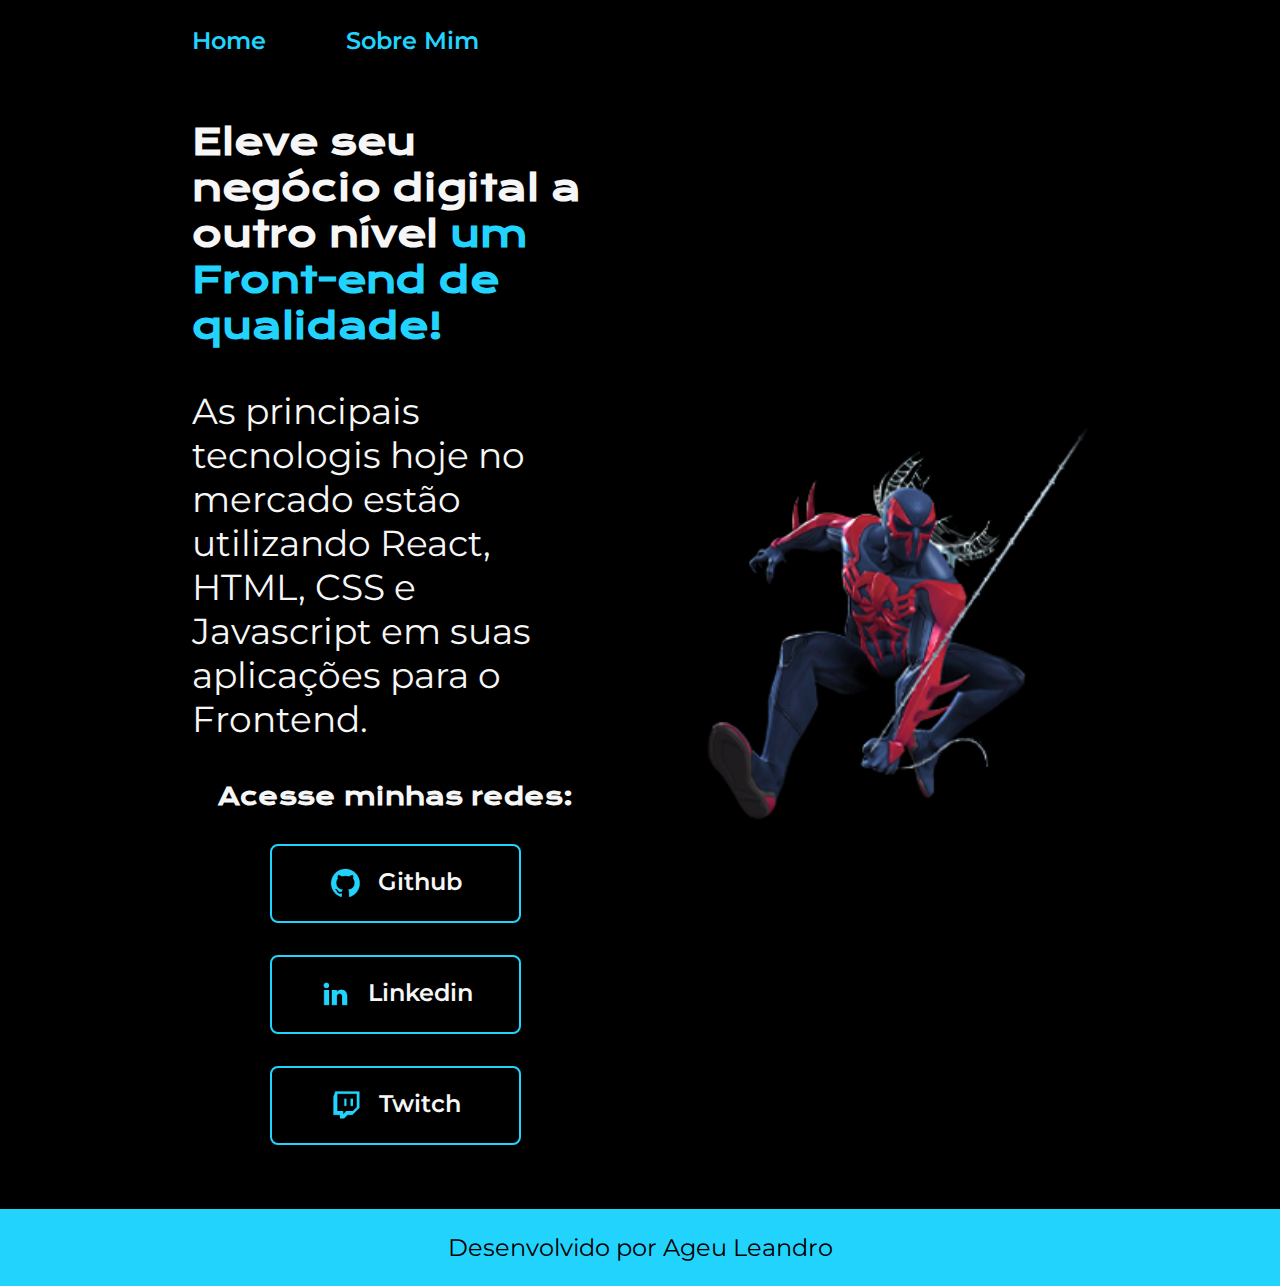
<file: index.html>
<!DOCTYPE html>
<html lang="pt-br">
<head>
    <meta charset="UTF-8">
    <meta name="viewport" content="width=device-width, initial-scale=1.0">
    <title>Portifólio</title>
    <link rel="stylesheet" href="./style/style.css">
</head>
<body>
   <header class="cabecalho">
        <nav class="cabecalho__menu">
            <a class="cabecalho__menu__link" href="index.html">Home</a>
            <a class="cabecalho__menu__link" href="about.html">Sobre Mim</a>
            
        </nav>
   </header> 
   <main class="apresentacao">
        <section class="apresentacao__conteudo">
            <h1 class="apresentacao__conteudo__titulo">Eleve seu negócio digital a outro nível 
                <strong class="titulo-destaque"> um Front-end de qualidade!</strong></h1>
                <p class="apresentacao__conteudo__texto">As principais tecnologis hoje no mercado estão utilizando React, HTML, CSS e Javascript em suas aplicações para o Frontend. </p>
                <div class="apresentacao__conteudo__links">
                    <h2 class="apresentacao__conteudo__links__subtitulo">Acesse minhas redes:</h2>
                    <a class="apresentacao__conteudo__links__botao" href="https://github.com/leandrojr7">
                        
                        <img src="./assets/github.png" alt="Botão Github">
                        Github
                    </a>

                    <a class="apresentacao__conteudo__links__botao" href="https://www.linkedin.com/in/ageuleandro/">
                    
                        <img src="./assets/linkedin.png" alt="Botão Linkedin">
                        Linkedin
                    </a>

                    <a class="apresentacao__conteudo__links__botao" href="https://www.twitch.tv">
                        
                        <img src="./assets/twitch.png" alt="Botão Twitch">
                        Twitch
                    </a>
                      

                </div>
        </section>

        
    <img class="apresentacao__imagem" src="./assets/aranha.png" alt="Aranha HQ">
    
   </main>
   <footer class="rodape">
    <p>Desenvolvido por Ageu Leandro</p>
   </footer>
</body>
</html>
</file>
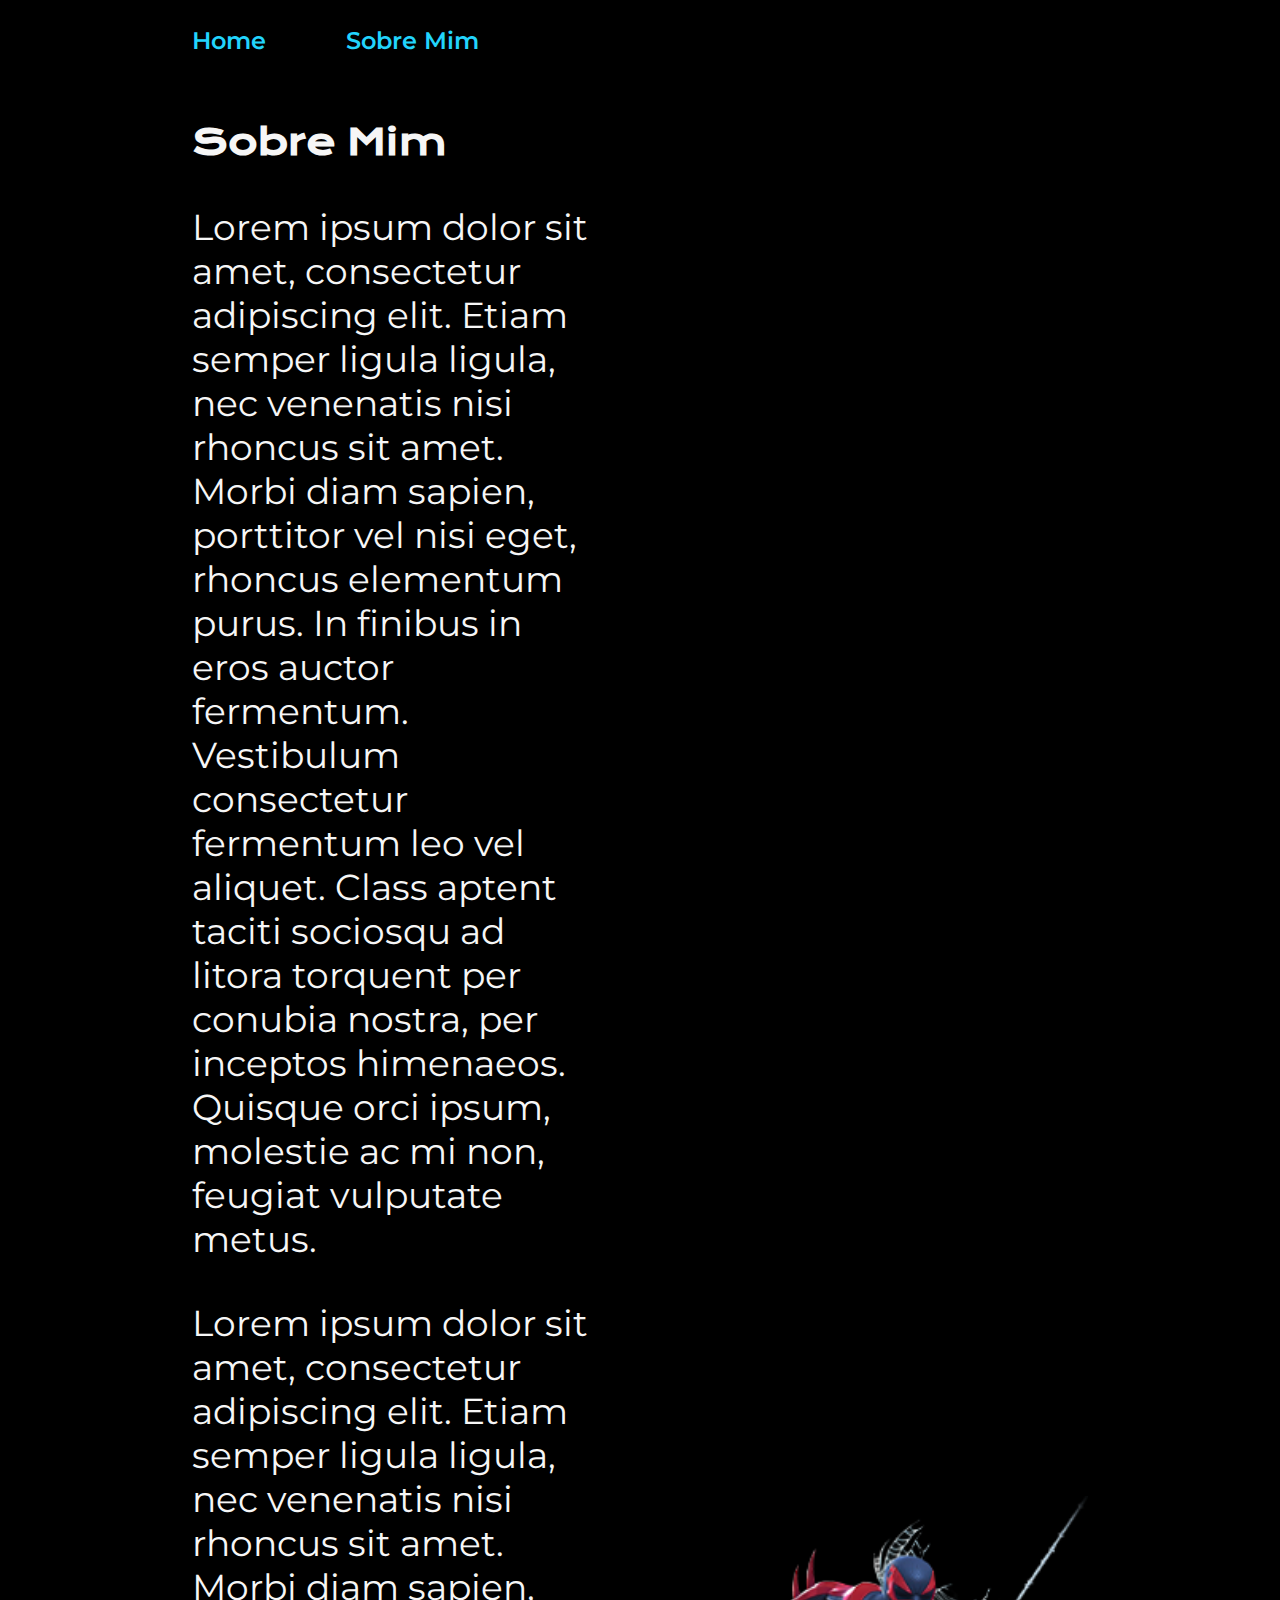
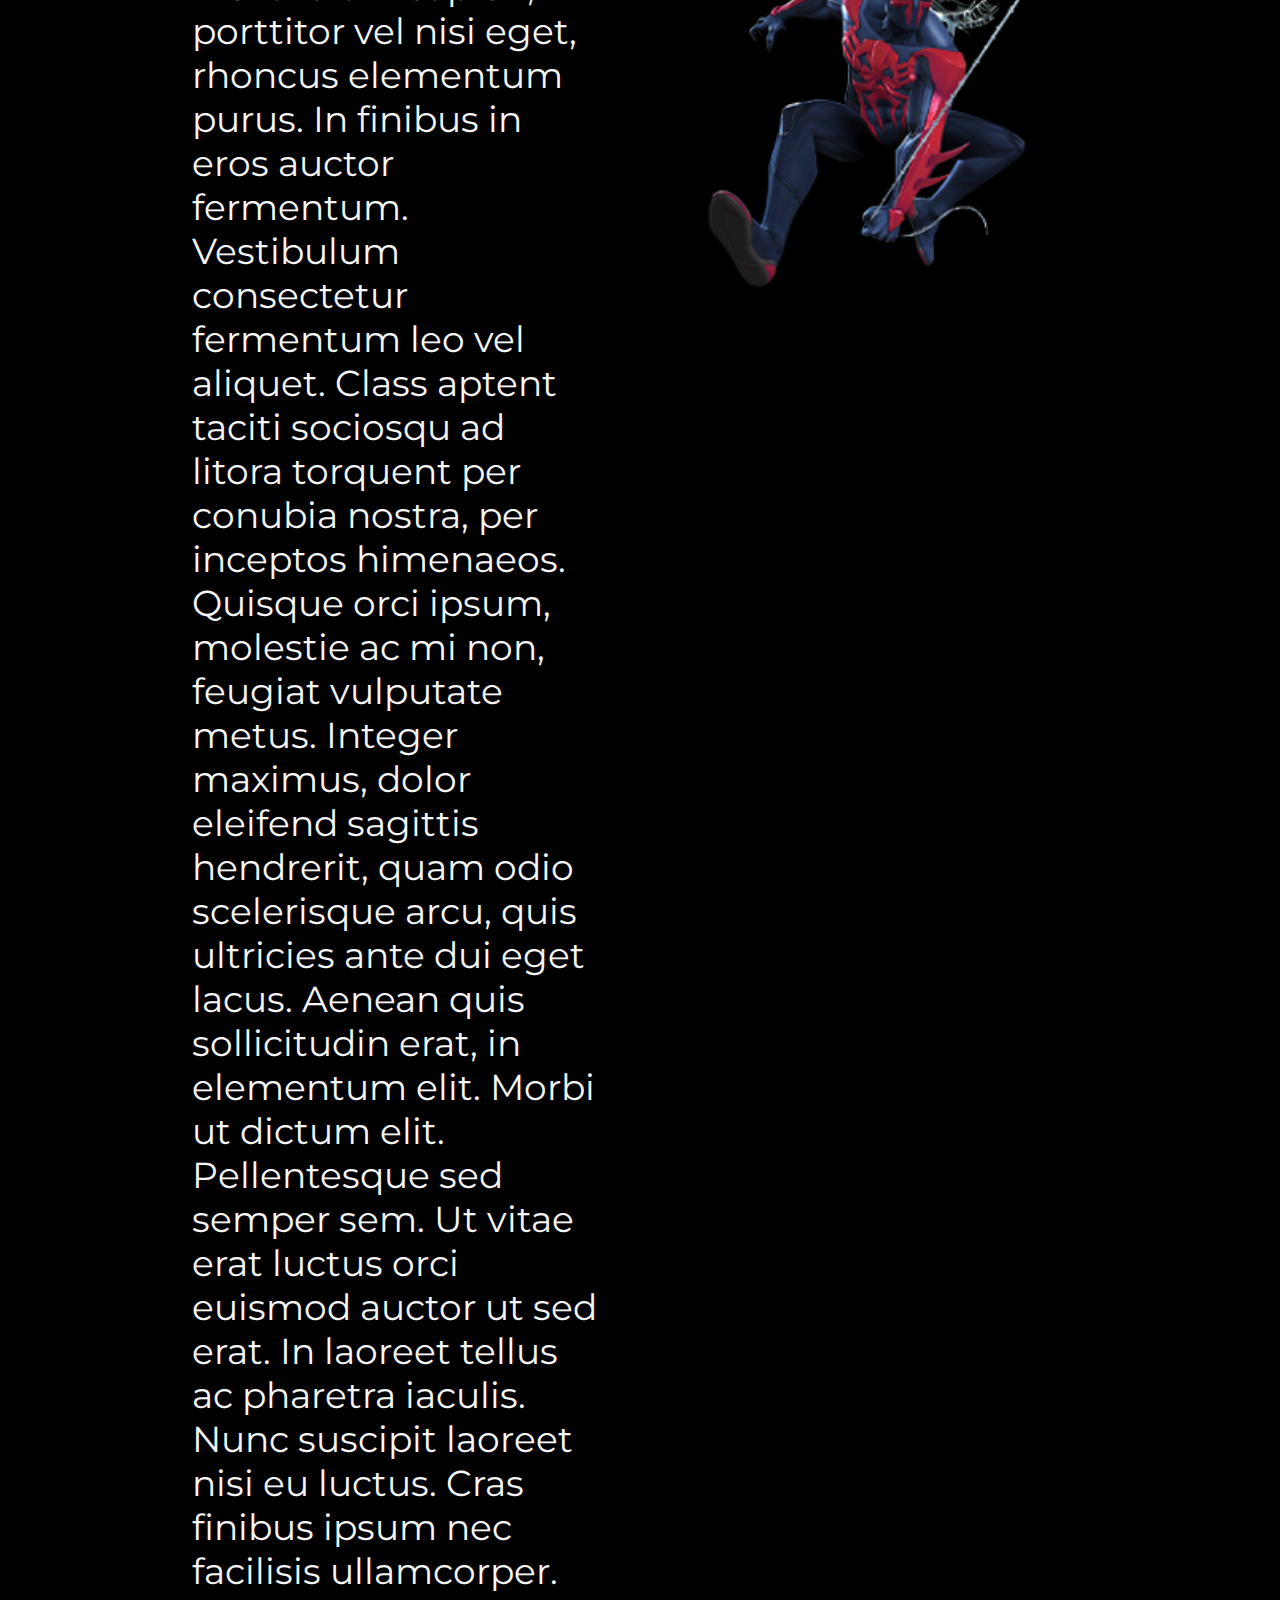
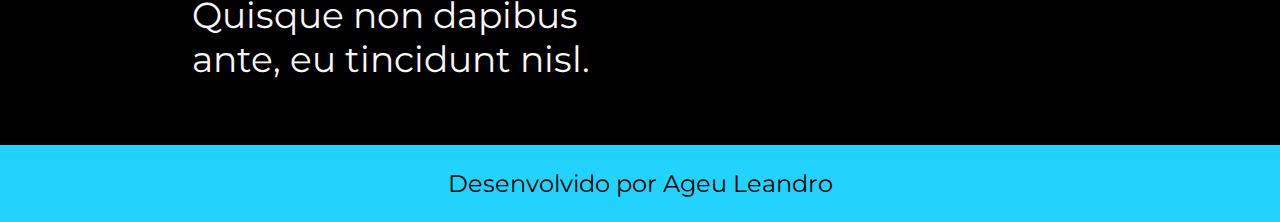
<file: about.html>
<!DOCTYPE html>
<html lang="pt-br">
<head>
    <meta charset="UTF-8">
    <meta name="viewport" content="width=device-width, initial-scale=1.0">
    <link rel="stylesheet" href="./style/style.css">
    <title>Sobre Mim</title>
</head>
<body>
    <header class="cabecalho">
        <nav class="cabecalho__menu">
            <a class="cabecalho__menu__link" href="index.html">Home</a>
            <a class="cabecalho__menu__link" href="about.html">Sobre Mim</a>
            
        </nav>
   </header>
        <main class="apresentacao">
            <section class="apresentacao__conteudo">
                <h1 class="apresentacao__conteudo__titulo">Sobre Mim</h1>
                <p class="apresentacao__conteudo__texto">
                    Lorem ipsum dolor sit amet, consectetur adipiscing elit. Etiam semper ligula ligula, nec venenatis nisi rhoncus sit amet. Morbi diam sapien, porttitor vel nisi eget, rhoncus elementum purus. In finibus in eros auctor fermentum. Vestibulum consectetur fermentum leo vel aliquet. Class aptent taciti sociosqu ad litora torquent per conubia nostra, per inceptos himenaeos. Quisque orci ipsum, molestie ac mi non, feugiat vulputate metus. 
                </p>
                <p class="apresentacao__conteudo__texto">
                    Lorem ipsum dolor sit amet, consectetur adipiscing elit. Etiam semper ligula ligula, nec venenatis nisi rhoncus sit amet. Morbi diam sapien, porttitor vel nisi eget, rhoncus elementum purus. In finibus in eros auctor fermentum. Vestibulum consectetur fermentum leo vel aliquet. Class aptent taciti sociosqu ad litora torquent per conubia nostra, per inceptos himenaeos. Quisque orci ipsum, molestie ac mi non, feugiat vulputate metus. 
                    Integer maximus, dolor eleifend sagittis hendrerit, quam odio scelerisque arcu, quis ultricies ante dui eget lacus. Aenean quis sollicitudin erat, in elementum elit. Morbi ut dictum elit. Pellentesque sed semper sem. Ut vitae erat luctus orci euismod auctor ut sed erat. In laoreet tellus ac pharetra iaculis. Nunc suscipit laoreet nisi eu luctus. Cras finibus ipsum nec facilisis ullamcorper. Quisque non dapibus ante, eu tincidunt nisl.
                </p>
        </section>
            <img class="apresentacao__imagem" src="./assets/aranha.png" alt="">
        </main>
    <footer class="rodape">
        <p>Desenvolvido por Ageu Leandro</p>
       </footer>
</body>
</html>
</file>
<file: style/style.css>
@import url('https://fonts.googleapis.com/css2?family=Krona+One&family=Montserrat:wght@400;600&display=swap');

:root {
    --cor-primaria: #000000;
    --cor-secundaria: #F6F6F6;
    --cor-terciaria: #22D4FD;
    --cor-hover: #272727;

    --fonte-primaria: 'Krona One', sans-serif;
    --fonte-secundaria: 'Montserrat', sans-serif;
}

* {
    margin: 0;
    padding: 0;
}

body {
    box-sizing: border-box;
    background-color: var(--cor-primaria);
    color: var(--cor-secundaria);
}

.titulo-destaque {
    color: var(--cor-terciaria);
}

.cabecalho {
    padding: 2% 0% 0% 15%;
}

.cabecalho__menu {
    display: flex;
    gap: 80px;
}

.cabecalho__menu__link {
    font-family: var(--fonte-secundaria);
    font-size: 1.5rem;
    font-weight: 600;
    color: var(--cor-terciaria);
    text-decoration: none;
}

.apresentacao {
    padding: 5% 15%;
    display: flex;
    flex-direction: row; /* Não é necessário, pois já é default do display: flex; */
    align-items: center;
    justify-content: space-between;
    gap: 82px;
    
}



.apresentacao__conteudo {
    width: 50%;
    display: flex;
    flex-direction: column;
    gap: 40px;

}

.apresentacao__conteudo__titulo {
    font-size: 2.25rem;
    font-family: var(--fonte-primaria);
}

.apresentacao__conteudo__texto {
    font-size: 2.25rem;
    font-family: var(--fonte-secundaria);
    
}

.apresentacao__conteudo__links {
    display: flex;
    justify-content: space-between;
    flex-direction: column;
    align-items: center;
    gap: 32px;
}

.apresentacao__conteudo__links__subtitulo {
    font-family: var(--fonte-primaria);
    font-weight: 400px; 
    font-size: 1.5rem;
}

.apresentacao__conteudo__links__botao {
    display: flex;
    justify-content: center;
    gap: 16px;
    border: 2px solid var(--cor-terciaria);
    text-align: center;
    border-radius: 8px;
    font-size: 1.5rem;
    font-weight: 600;
    padding: 21.5px;
    text-decoration: none;
    color: var(--cor-secundaria);
    width: 50%;
    font-family: var(--fonte-secundaria);
     
}

.apresentacao__conteudo__links__botao:hover {
    background-color: var(--cor-hover);
    color: var(--cor-terciaria);
    
}

.apresentacao__imagem {
    width: 50%;
    
}

.rodape {
    padding: 24px;
    color: var(--cor-primaria);
    background-color: var(--cor-terciaria);
    text-align: center;
    font-family: var(--fonte-secundaria);
    font-size: 1.5rem;
    font-weight: 400;
}

@media (max-width: 1000px) {

    .cabecalho {
        padding: 10%;
    }

    .cabecalho__menu {
        justify-content: center;
            
    }

    .apresentacao {
        flex-direction: column-reverse;
    }

    .apresentacao__conteudo {
        width: auto;
    } 
}
</file>
